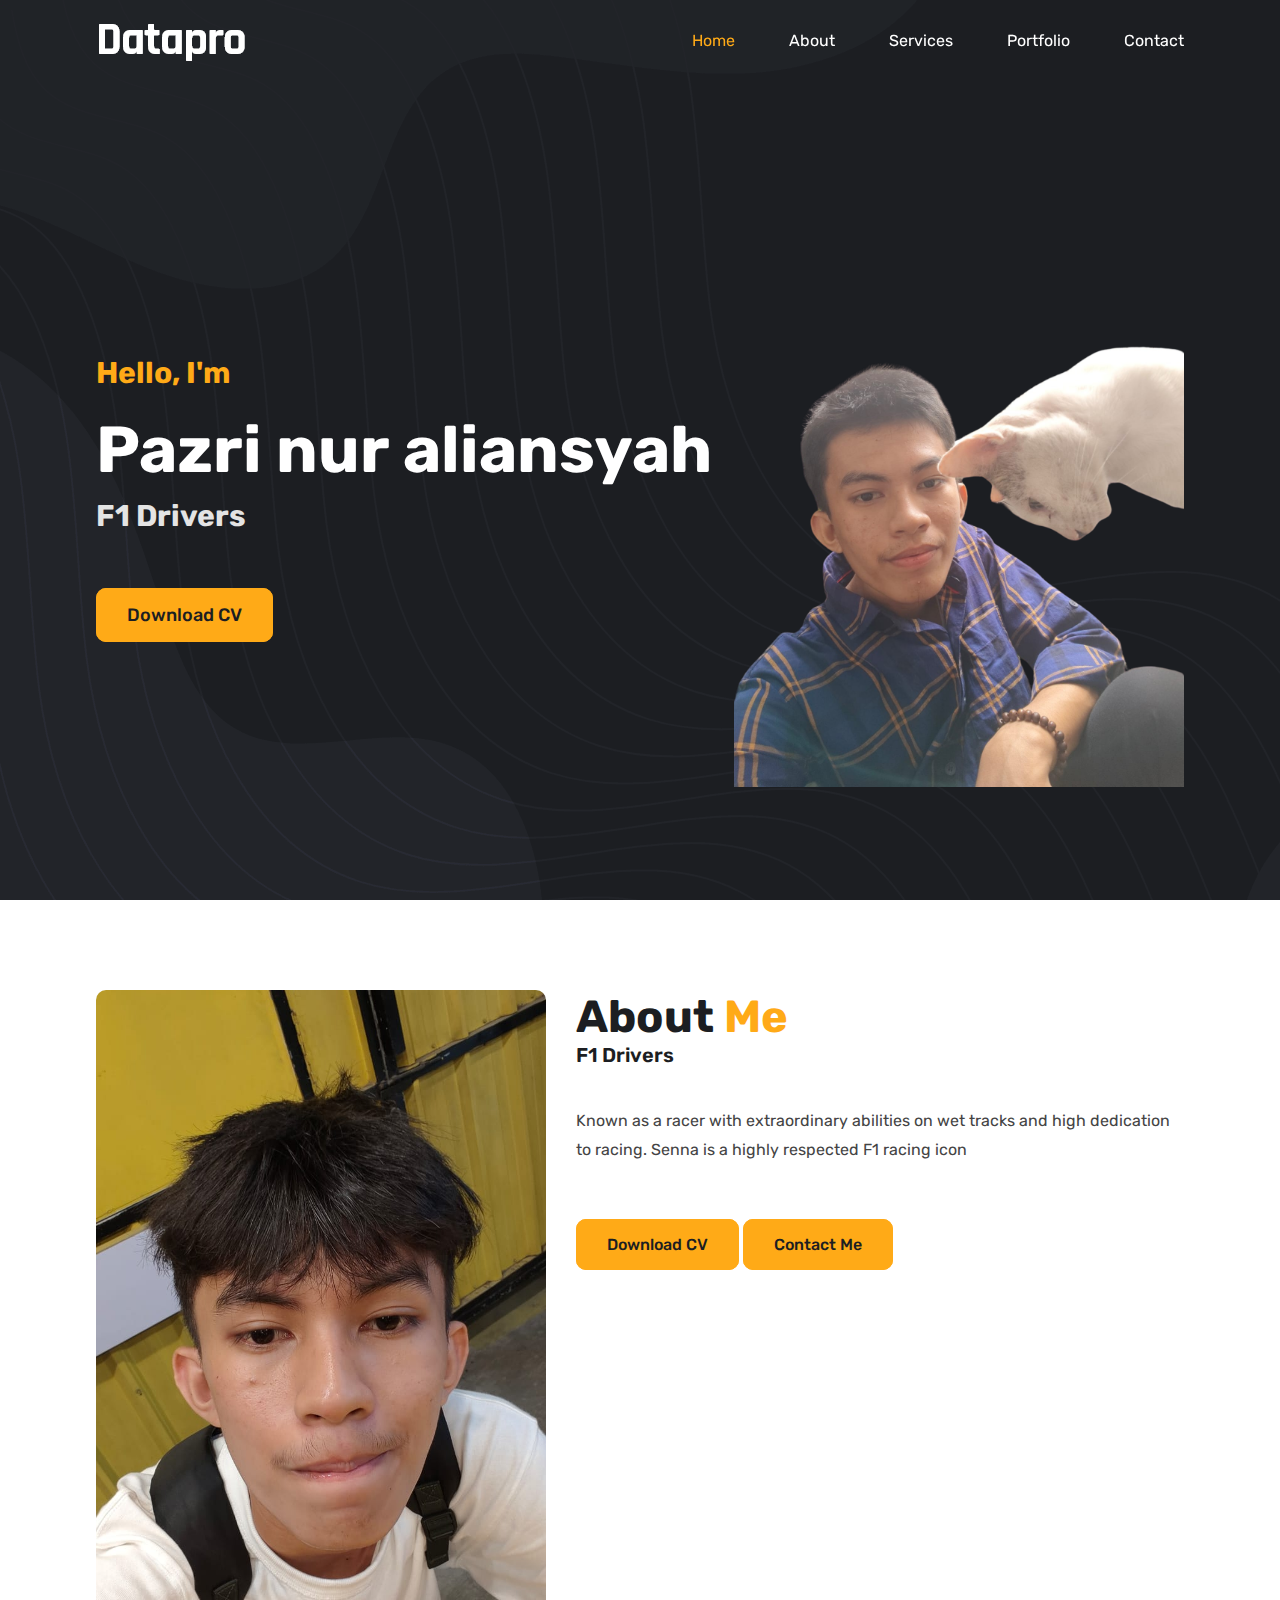
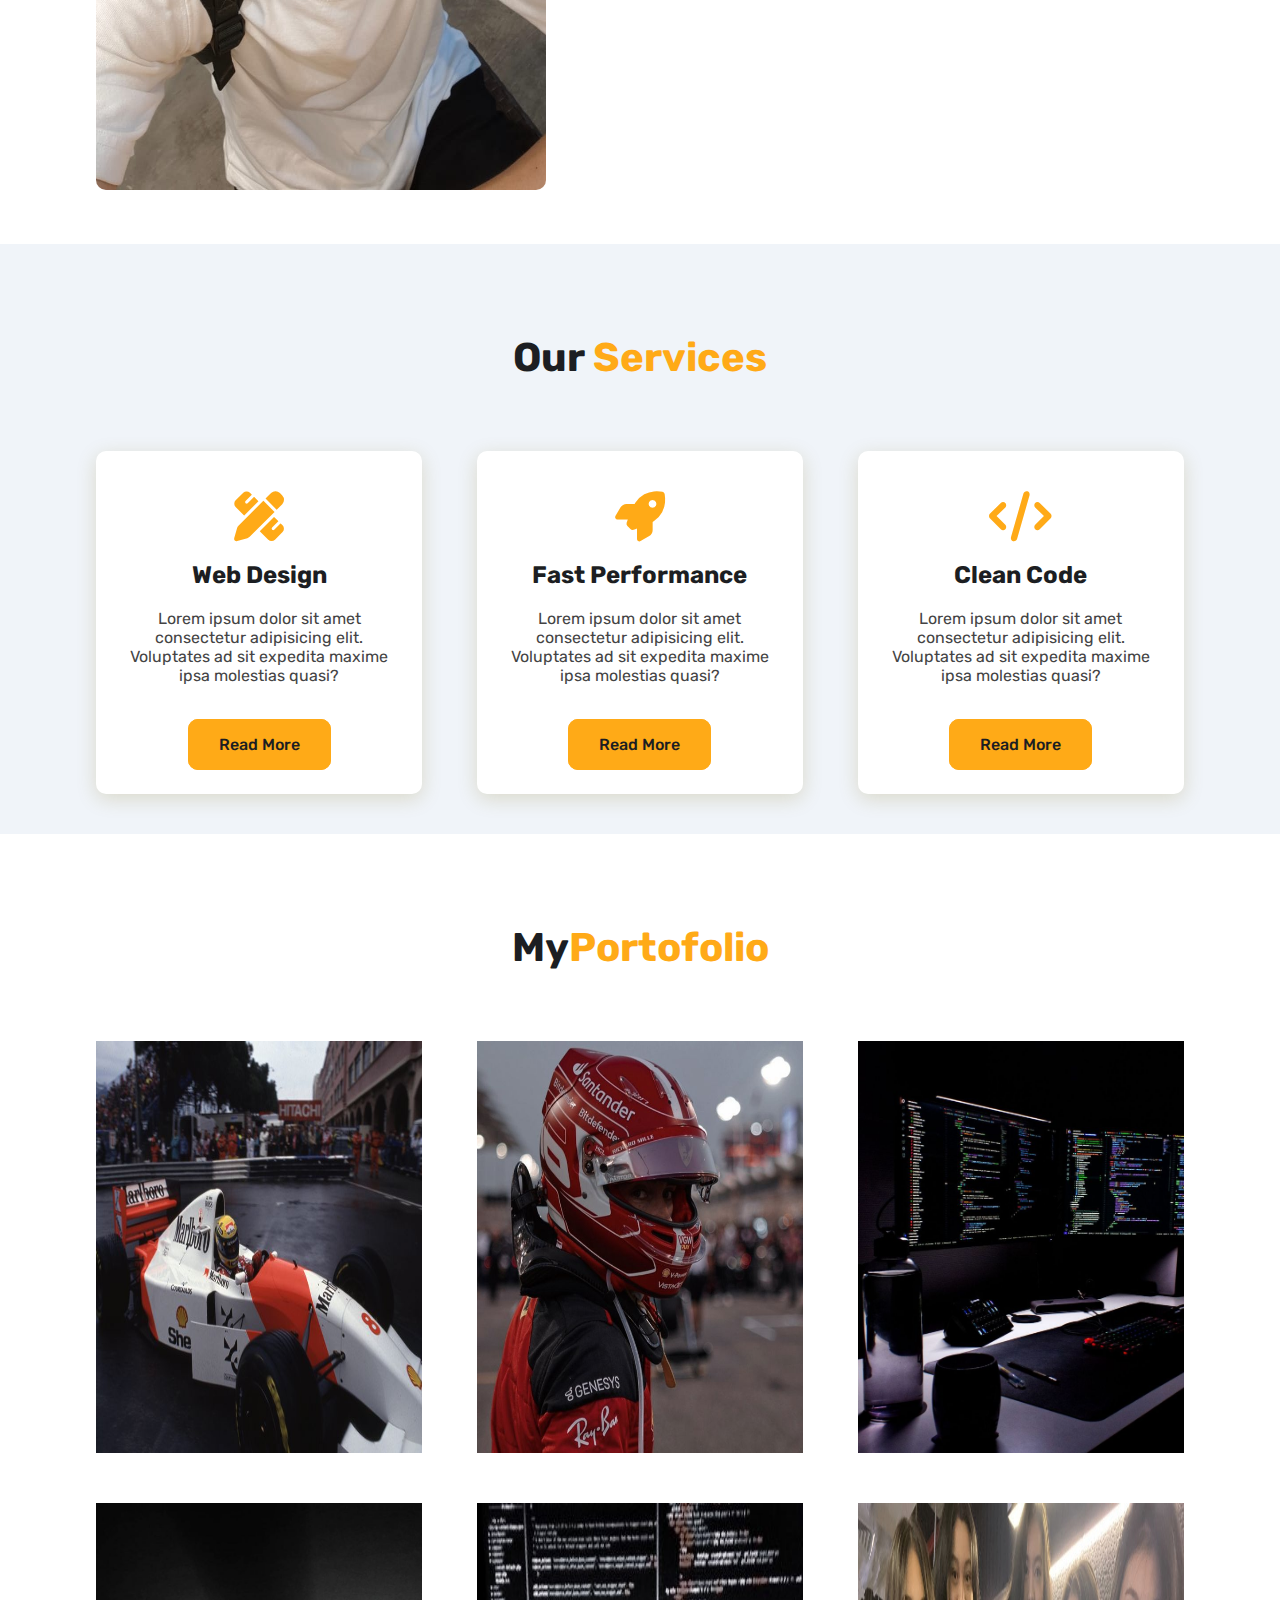
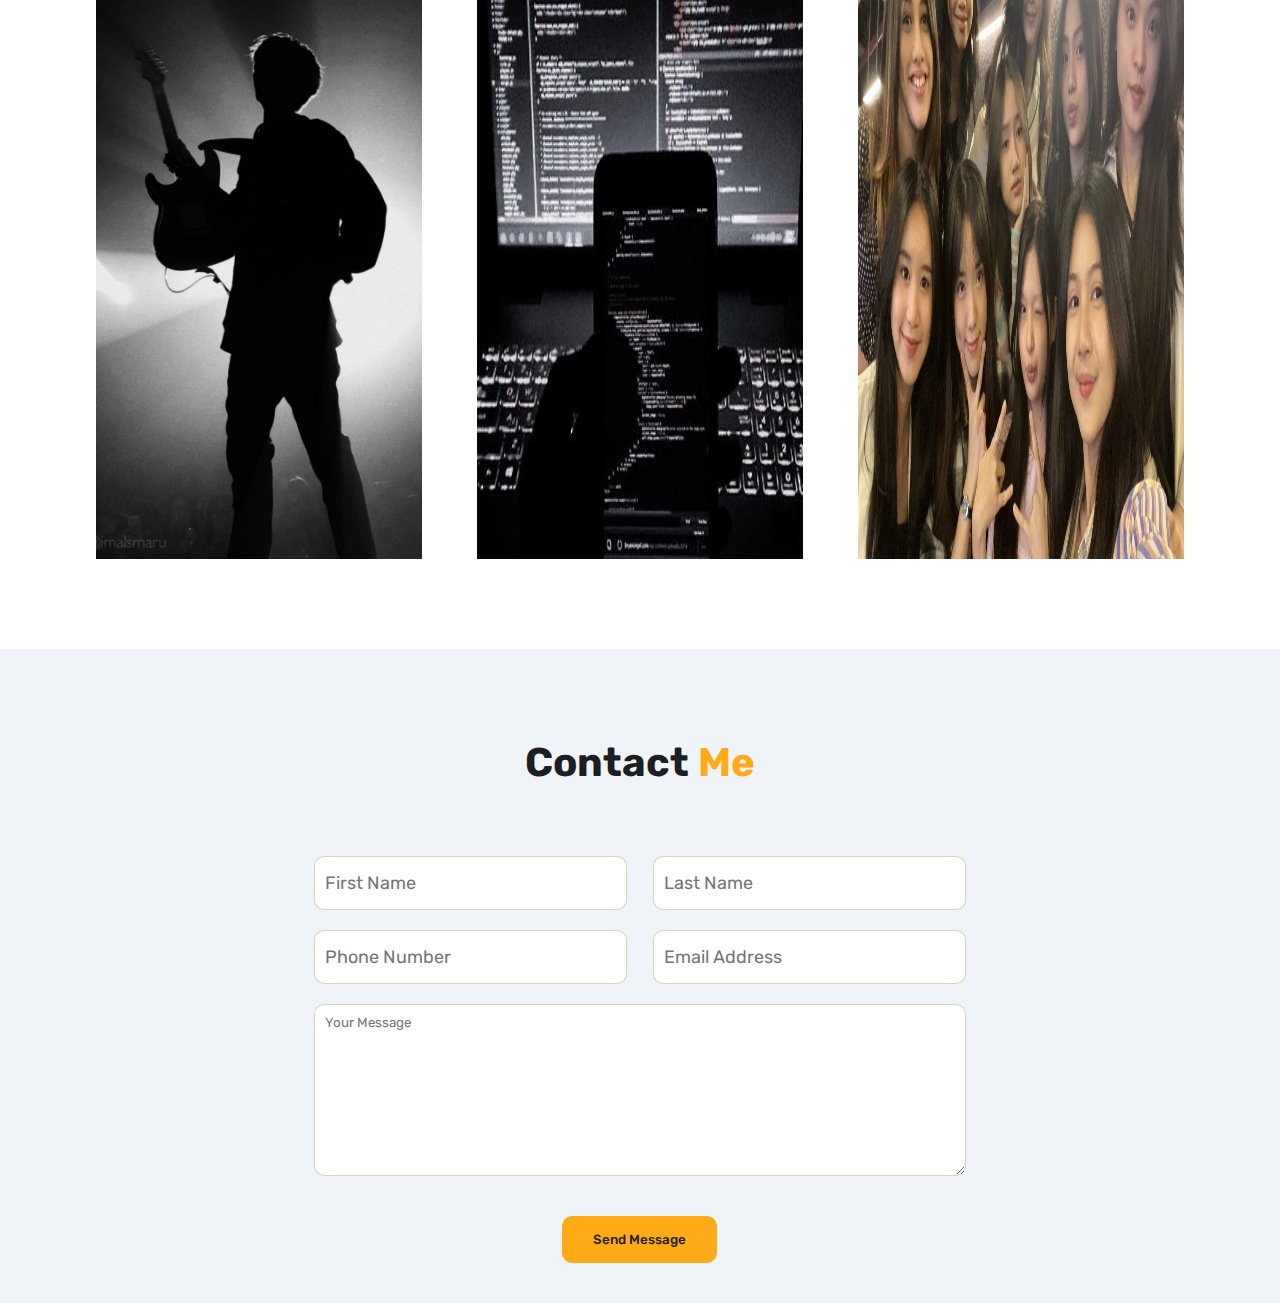
<file: index.htm>
<!DOCTYPE html>
<html lang="en">
<head>
    <meta charset="UTF-8">
    <meta http-equiv="X-UA-Compatible" content="IE=edge">
    <meta name="viewport" content="width=device-width, initial-scale=1.0">
    <title>Portfolio</title>

    <link rel="stylesheet" href="https://cdnjs.cloudflare.com/ajax/libs/font-awesome/6.4.0/css/all.min.css">
    <!-- link file css -->
    <link rel="stylesheet" href="style.css">
</head>
<body>
    <header>
        <nav class="contanier">
            <img class="logo" src="img/logo.png" alt="">
            <i id="btn-menu" class="fa-solid fa-bars"></i>
            <div class="nav-links">
                <a href="#home" class="active">Home</a>
                <a href="#about">About</a>
                <a href="#services">Services</a>
                <a href="#Portfolio">Portfolio</a>
                <a href="#Contact">Contact</a>
            </div>
        </nav>
    </header>
<!-- start home sec -->
    <div class="hero" id="home">
        <div class="contanier">
            <div class="content">
                <h4>Hello, I'm</h4>
                <h1>Pazri nur aliansyah </h1>
                <p>F1 Drivers</p>
                <a href="#" class="btn">Download CV</a>
            </div>

            <div class="hero-img">
                <img src="img/number1.png" alt="">
            </div>
        </div>
    </div>

    <!-- start about sec -->

    <section id="about" class="about">
        <div class="contanier">
            <div class="about-img">
                <img src="img/sang.jpg" alt="">
            </div>
            <div class="content">
                <h1>About <span>Me</span></h1>
                <h3>F1 Drivers</h3>
                <p>Known as a racer with extraordinary abilities on 
                wet tracks and high dedication to racing. Senna is a highly respected F1 racing icon</p>
                     <div class="btns">
                        <a href="#" class="btn">Download CV</a>
                        <a href="#" class="btn">Contact Me</a>
                     </div>
            </div>
        </div>
    </section>

    <!-- start Services -->

    <section id="services" class="services">
        <div class="contanier">
            <div class="sec-top">
                <h1>Our <span>Services</span></h1>
            </div>

            <div class="boxs">

                <div class="box">
                    <i class="fa-solid fa-pen-ruler"></i>
                    <h3>Web Design</h3>
                    <p>Lorem ipsum dolor sit amet consectetur adipisicing elit.
                         Voluptates ad sit expedita maxime ipsa molestias quasi?</p>

                         <a href="#" class="btn">Read More</a>
                </div>

                <div class="box">
                    <i class="fa-solid fa-rocket"></i>
                    <h3>Fast Performance</h3>
                    <p>Lorem ipsum dolor sit amet consectetur adipisicing elit.
                         Voluptates ad sit expedita maxime ipsa molestias quasi?</p>

                         <a href="#" class="btn">Read More</a>
                </div>

                <div class="box">
                    <i class="fa-solid fa-code"></i>
                    <h3>Clean Code</h3>
                    <p>Lorem ipsum dolor sit amet consectetur adipisicing elit.
                         Voluptates ad sit expedita maxime ipsa molestias quasi?</p>

                         <a href="#" class="btn">Read More</a>
                </div>
            </div>
        </div>
    </section>


    <!-- start Portfolio -->

    <section id="Portfolio" class="portfolio">
        <div class="contanier">
            <div class="sec-top">
                <h1>My<span>Portofolio</span></h1>
            </div>

            <div class="boxs">

                <div class="box">
                    <div class="box-hover">
                        <span>F1 Drivers</span>
                    </div>
                    <img src="img/Ayrton Senna at the Monaco GP 4K wallpaper.jpeg" alt="">
                </div>

                <div class="box">
                    <div class="box-hover">
                        <span>Moto GP Drivers</span>
                    </div>
                    <img src="img/download (4).jpeg" alt="">
                </div>

                <div class="box">
                    <div class="box-hover">
                        <span>Programmer</span>
                    </div>
                    <img src="img/Uses - What I use on a daily basis _.jpeg" alt="">
                </div>

                <div class="box">
                    <div class="box-hover">
                        <span>Musician</span>
                    </div>
                    <img src="img/download (5).jpeg" alt="">
                </div>

                <div class="box">
                    <div class="box-hover">
                        <span>Hacking</span>
                    </div>
                    <img src="img/☆ pin _ deviantlyalways ☆.jpeg" alt="">
                </div>

                <div class="box">
                    <div class="box-hover">
                        <span>Wants to have 10 wives</span>
                    </div>
                    <img src="img/WhatsApp Image 2024-05-17 at 09.29.54_5ce8cba5.jpg" alt="">
                </div>

            </div>
        </div>
    </section>


    <!-- start Contact -->

    <section id="Contact" class="contact">
        <div class="contanier">
            <div class="sec-top">
                <h1>Contact <span>Me</span></h1>
            </div>

            <form action="">
                <input type="text" placeholder="First Name">
                <input type="text" placeholder="Last Name">
                <input type="number" placeholder="Phone Number">
                <input type="email" placeholder="Email Address">
                <textarea name="" id="" cols="30" rows="10" placeholder="Your Message"></textarea>
                <button class="btn">Send Message</button>
            </form>
        </div>
    </section>
    <script src="main.js"></script>
</body>
</html>
</file>
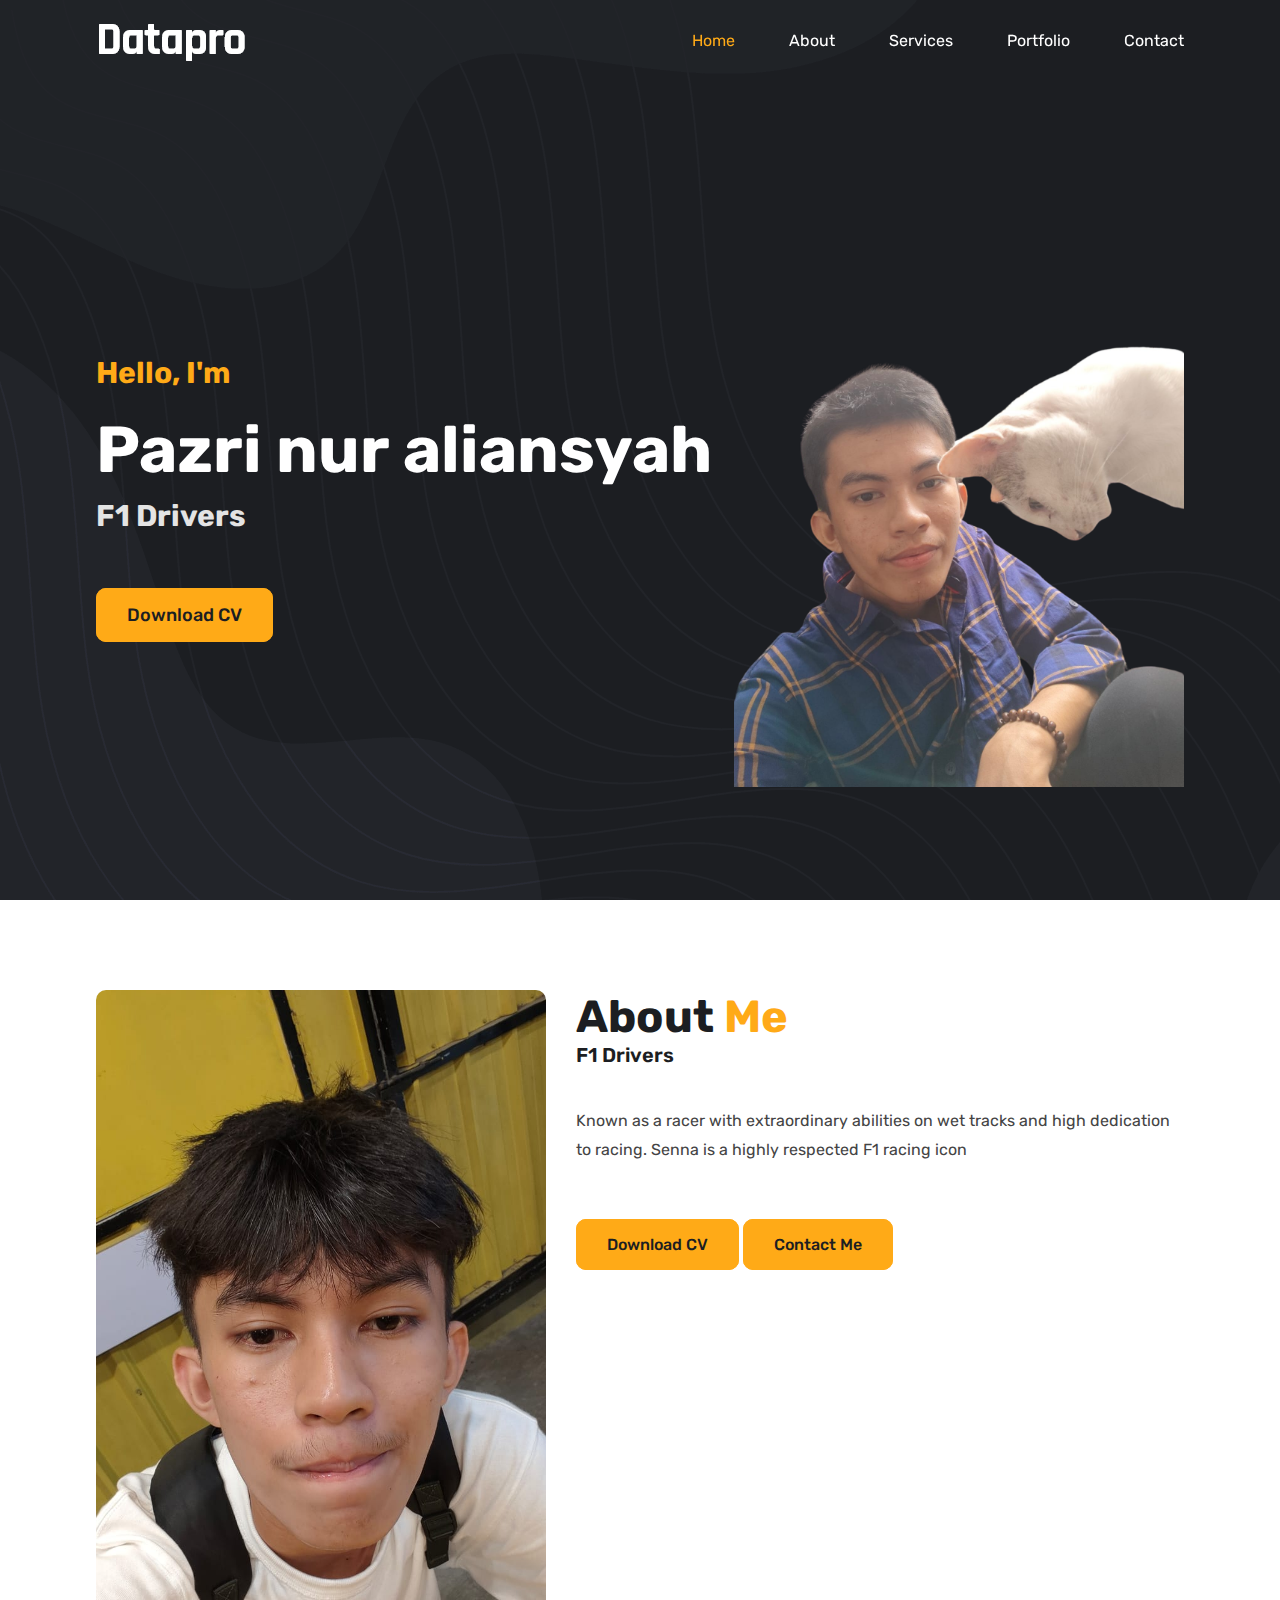
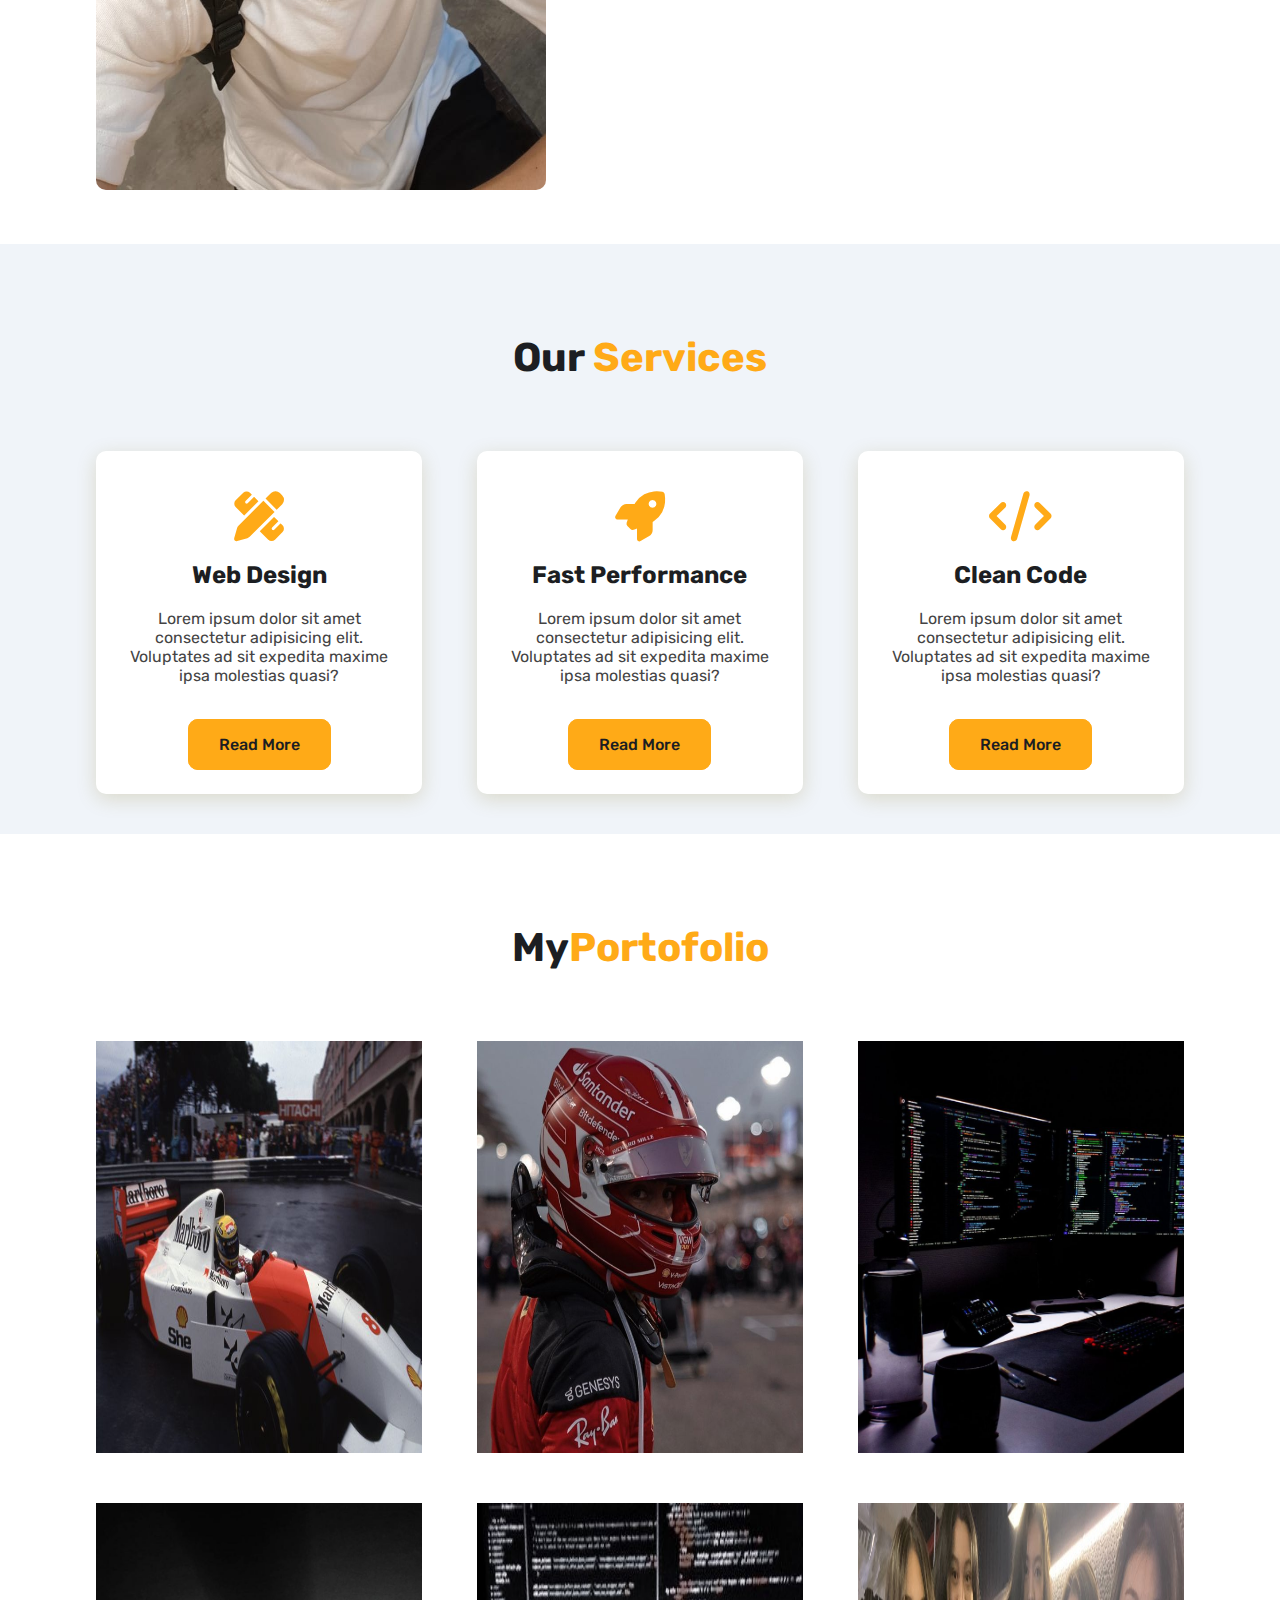
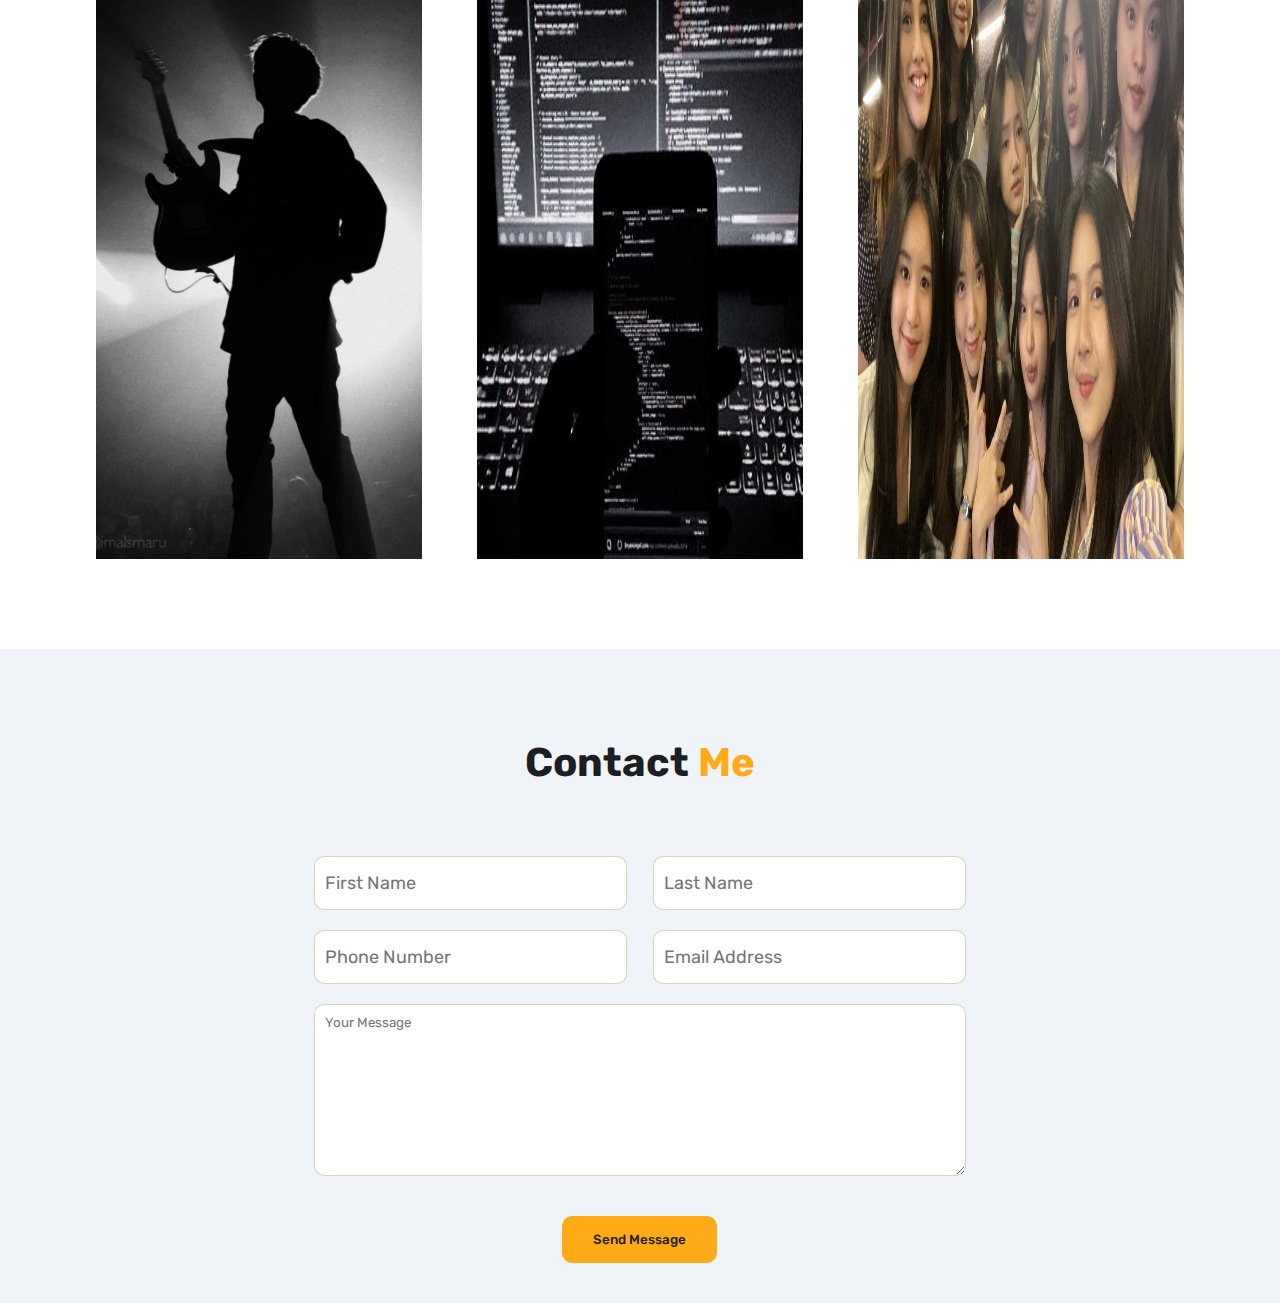
<file: index.html>
<!DOCTYPE html>
<html lang="en">
<head>
    <meta charset="UTF-8">
    <meta http-equiv="X-UA-Compatible" content="IE=edge">
    <meta name="viewport" content="width=device-width, initial-scale=1.0">
    <title>Portfolio</title>

    <link rel="stylesheet" href="https://cdnjs.cloudflare.com/ajax/libs/font-awesome/6.4.0/css/all.min.css">
    <!-- link file css -->
    <link rel="stylesheet" href="style.css">
</head>
<body>
    <header>
        <nav class="contanier">
            <img class="logo" src="img/logo.png" alt="">
            <i id="btn-menu" class="fa-solid fa-bars"></i>
            <div class="nav-links">
                <a href="#home" class="active">Home</a>
                <a href="#about">About</a>
                <a href="#services">Services</a>
                <a href="#Portfolio">Portfolio</a>
                <a href="#Contact">Contact</a>
            </div>
        </nav>
    </header>
<!-- start home sec -->
    <div class="hero" id="home">
        <div class="contanier">
            <div class="content">
                <h4>Hello, I'm</h4>
                <h1>Pazri nur aliansyah </h1>
                <p>F1 Drivers</p>
                <a href="#" class="btn">Download CV</a>
            </div>

            <div class="hero-img">
                <img src="img/number1.png" alt="">
            </div>
        </div>
    </div>

    <!-- start about sec -->

    <section id="about" class="about">
        <div class="contanier">
            <div class="about-img">
                <img src="img/sang.jpg" alt="">
            </div>
            <div class="content">
                <h1>About <span>Me</span></h1>
                <h3>F1 Drivers</h3>
                <p>Known as a racer with extraordinary abilities on 
                wet tracks and high dedication to racing. Senna is a highly respected F1 racing icon</p>
                     <div class="btns">
                        <a href="#" class="btn">Download CV</a>
                        <a href="#" class="btn">Contact Me</a>
                     </div>
            </div>
        </div>
    </section>

    <!-- start Services -->

    <section id="services" class="services">
        <div class="contanier">
            <div class="sec-top">
                <h1>Our <span>Services</span></h1>
            </div>

            <div class="boxs">

                <div class="box">
                    <i class="fa-solid fa-pen-ruler"></i>
                    <h3>Web Design</h3>
                    <p>Lorem ipsum dolor sit amet consectetur adipisicing elit.
                         Voluptates ad sit expedita maxime ipsa molestias quasi?</p>

                         <a href="#" class="btn">Read More</a>
                </div>

                <div class="box">
                    <i class="fa-solid fa-rocket"></i>
                    <h3>Fast Performance</h3>
                    <p>Lorem ipsum dolor sit amet consectetur adipisicing elit.
                         Voluptates ad sit expedita maxime ipsa molestias quasi?</p>

                         <a href="#" class="btn">Read More</a>
                </div>

                <div class="box">
                    <i class="fa-solid fa-code"></i>
                    <h3>Clean Code</h3>
                    <p>Lorem ipsum dolor sit amet consectetur adipisicing elit.
                         Voluptates ad sit expedita maxime ipsa molestias quasi?</p>

                         <a href="#" class="btn">Read More</a>
                </div>
            </div>
        </div>
    </section>


    <!-- start Portfolio -->

    <section id="Portfolio" class="portfolio">
        <div class="contanier">
            <div class="sec-top">
                <h1>My<span>Portofolio</span></h1>
            </div>

            <div class="boxs">

                <div class="box">
                    <div class="box-hover">
                        <span>F1 Drivers</span>
                    </div>
                    <img src="img/Ayrton Senna at the Monaco GP 4K wallpaper.jpeg" alt="">
                </div>

                <div class="box">
                    <div class="box-hover">
                        <span>Moto GP Drivers</span>
                    </div>
                    <img src="img/download (4).jpeg" alt="">
                </div>

                <div class="box">
                    <div class="box-hover">
                        <span>Programmer</span>
                    </div>
                    <img src="img/Uses - What I use on a daily basis _.jpeg" alt="">
                </div>

                <div class="box">
                    <div class="box-hover">
                        <span>Musician</span>
                    </div>
                    <img src="img/download (5).jpeg" alt="">
                </div>

                <div class="box">
                    <div class="box-hover">
                        <span>Hacking</span>
                    </div>
                    <img src="img/☆ pin _ deviantlyalways ☆.jpeg" alt="">
                </div>

                <div class="box">
                    <div class="box-hover">
                        <span>Wants to have 10 wives</span>
                    </div>
                    <img src="img/WhatsApp Image 2024-05-17 at 09.29.54_5ce8cba5.jpg" alt="">
                </div>

            </div>
        </div>
    </section>


    <!-- start Contact -->

    <section id="Contact" class="contact">
        <div class="contanier">
            <div class="sec-top">
                <h1>Contact <span>Me</span></h1>
            </div>

            <form action="">
                <input type="text" placeholder="First Name">
                <input type="text" placeholder="Last Name">
                <input type="number" placeholder="Phone Number">
                <input type="email" placeholder="Email Address">
                <textarea name="" id="" cols="30" rows="10" placeholder="Your Message"></textarea>
                <button class="btn">Send Message</button>
            </form>
        </div>
    </section>
    <script src="main.js"></script>
</body>
</html>
</file>
<file: style.css>
/* fonts */
@import url('https://fonts.googleapis.com/css2?family=Dosis:wght@300;400;500;600;700;800&family=Rajdhani:wght@300;400;500;600;700&family=Rubik:wght@300;400;500;600;700&display=swap');
*{
    padding: 0;
    margin: 0;
    box-sizing: border-box;
    font-family: 'Rubik', sans-serif;
    text-decoration: none;
    transition: 0.3s;
}
*::selection{
    background-color: #ffaa17;
    color: #ffffff;
}

html{
    scroll-behavior: smooth;
}
.contanier{
    width: 85%;
    margin: auto;
}
.btn{
    padding: 15px 30px;
    color: #1c1e22;
    font-weight: 500;
    background-color: #ffaa17;
    border-radius: 10px;
    border: 1px solid #ffaa17;
}
.btn:hover{
    color: #ffaa17;
    background: #fff;
}

section{
    padding: 90px 0 40px;
}

.sec-top{
    text-align: center;
    margin-bottom: 70px;
}
.sec-top h1{
    color: #1c1e22;
    font-size: 40px;
}
.sec-top h1 span{
    color: #ffaa17;
}

.boxs{
    display: flex;
    flex-wrap: wrap;
    justify-content: space-between;
}
.boxs .box{
    width: 30%;
}
/* start Header */

header{
    position: fixed;
    top: 0;
    left: 0;
    right: 0;
    background: transparent;
    z-index: 1000;

}
header.active{
    background-color: #1c1e22;
    border-bottom: 1px solid #8888884a;
}
header nav{
    display: flex;
    justify-content: space-between;
    align-items: center;
    height: 80px;
}
header nav .nav-links a{
    color: #fff;
    margin-left: 50px;
}
header nav .nav-links a:hover,
header nav .nav-links a.active{
    color: #ffaa17;
}

#btn-menu{
    display: none;
}

/* start Hero */

.hero{
    padding-top: 80px;
    background: url(img/hero-bg.png);
    min-height: 100vh;
    display: flex;
    justify-content: center;
    align-items: center;
}
.hero .contanier{
    display: flex;
    justify-content: space-between;
    align-items: center;
}
.hero .content h4{
    color: #ffaa17;
    font-size: 30px;
}
.hero .content h1{
    color: #fff;
    font-size: 65px;
    margin: 20px 0 10px;
}
.hero .content p{
    color: #e4e4e4;
    font-size: 30px;
    font-weight: bold;
    margin-bottom: 70px;
}
.hero .content .btn{
    font-size: 18px;
}
.hero .hero-img img{
    width: 450px;
}
 /* start about */ 

 .about {
    padding: 90px 0 50px;
 }
.about .contanier{
    display: flex;
    justify-content: center;
}
.about .about-img img{
    width: 450px;
    border-radius: 10px;
}
.about .content{
    margin-left: 30px;
}
.about .content h1{
    color: #1c1e22;
    font-size: 45px;
}
.about .content h1 span{
    color: #ffaa17;
}
.about .content h3{
    color: #1c1e22;
    font-size: 20px;
    font-weight: 600;
    margin-bottom: 40px;
}
.about .content p{
    color: #444;
    line-height: 1.8;
    margin-bottom:70px;
}

/* start Services */

.services{
    background-color: #f0f4f9;
    text-align: center;
}
.services .boxs .box{
    background-color: #fff;
    padding: 40px 20px;
    border-radius: 10px;
    box-shadow: 0px 5px 20px 0px rgba(128, 112, 22, 0.2);
    position: relative;
    top: 0;
}
.services .boxs .box:hover{
    top: -25px;
}
.services .boxs .box i{
    color: #ffaa17;
    font-size: 50px;
    margin-bottom: 20px;
}
.services .boxs .box h3{
    color: #1c1e22;
    font-size: 24px;
    margin-bottom: 20px;
}
.services .boxs .box p{
    color: #444;
    margin-bottom: 50px;
}
/* start Portfolio */
.portfolio .boxs .box{
    margin-bottom: 50px;
    position: relative;
    overflow: hidden;
}
.portfolio .boxs .box img{
    width: 100%;
    height: 100%;
}
.portfolio .boxs .box:hover img{
    transform: scale(1.2);
    rotate: -4deg;
    transition: 0.6s ease-out;
}
.portfolio .boxs .box .box-hover{
    position: absolute;
    left: 0;
    bottom: 0;
    width: 100%;
    height: 100%;
    background: #111111b9;
    z-index: 2;
    display: flex;
    justify-content: center;
    align-items: center;
    transition: 0.6s;
    opacity: 0;
}
.portfolio .boxs .box:hover .box-hover{
    opacity: 1;
}
.portfolio .boxs .box .box-hover span{
    color: #fff;
    font-size: 25px;
}

/* start Contact */

.contact{
    background: #f0f4f9;
}
.contact form{
    width: 60%;
    margin: auto;
    display: flex;
    flex-wrap: wrap;
    justify-content: space-between;
}
.contact form input{
    width: 48%;
    font-size: 18px;
    padding: 15px 10px;
    outline: none;
    border: 1px solid rgba(128, 112, 22, 0.3);
    margin-bottom: 20px;
    border-radius: 10px;
}
.contact form textarea{
    border: 1px solid rgba(128, 112, 22, 0.3);
    outline: none;
    border-radius: 10px;
    width: 100%;
    padding: 10px;
}
.contact form textarea:focus,
.contact form input:focus{
    border-color: #ffaa17;
}
.contact form button{
    margin: 40px auto 0;
    cursor: pointer;
}
/* Media */

@media(max-width:1200px){
    .contanier{
        width: 90%;
    }
    .hero .content h1{
        font-size: 50px;
    }
    .hero .content p{
        font-size: 25px;
    }
    .hero .hero-img img{
        width: 380px;
    }
    .hero{
        padding-bottom: 40px;
    }
    .about .content h3{
        font-size: 20px;
    }
    .about .content p{
        margin-bottom: 50px;
    }
    .about .about-img img{
        width: 380px;
    }
    .services .boxs .box h3{
        font-size: 22px;
    }
    .contact form{
        width: 70%;
    }

}
@media(max-width:900px){
    .hero .content h1{
        font-size: 40px;
    }
    .hero .content p{
        font-size: 22px;
    }
    .hero .hero-img img{
        width: 340px;
    }
    header nav .nav-links a{
        margin-left: 40px;
    }
    .about .contanier{
        flex-direction: column;
        text-align: center;
    }
    .about .about-img img{
        width: 340px;
    }
    .about .about-img {
        margin-bottom: 40px;
    }
    .boxs .box{
        width: 45%;
        margin-bottom: 40px;
    }
    .contact form{
        width: 80%;
    }
}
@media(max-width:780px){
    .hero .contanier{
        flex-direction: column-reverse;
    }
    .hero .hero-img img{
        width: 380px;
    }
    .hero .content h1{
        font-size: 50px;
    }
    .hero .content{
        margin-top: 40px;
        text-align: center;
    }
    .btn{
        padding: 12px 25px;
    }
    #btn-menu{
        display: block;
        color: #fff;
        font-size: 40px;

    }
    header nav .nav-links{
        position: absolute;
        top: -350px;
        left: 0;
        width: 100%;
        display: flex;
        flex-direction: column;
        background-color: #1c1e22;
    }
    header nav .nav-links.active{
        top: 100%;
    }
    header nav .nav-links a{
        width: 100%;
        margin: auto;
        padding: 20px;
        text-align: center;
        font-size: 20px;
        border-bottom: 1px solid #444;
    }
    header nav .nav-links a.active,
    header nav .nav-links a:hover{
        background-color: #ffaa17;
        color: #1c1e22;
    }
}
@media(max-width:670px){
    .hero .content h1{
        font-size: 40px;
    }
    .hero .hero-img img{
        width: 320px;
    }
    .boxs{
        justify-content: center;

    }
    .boxs .box{
        width: 70%;
    }
    .contact form{
        width: 90%;
    }
}
@media(max-width:500px){
    .hero .hero-img img{
        width: 280px;
    }
    .contact form{
        width: 90%;
        justify-content: center;

    }
    .contact form input{
        width: 100%;
    }
}
</file>
